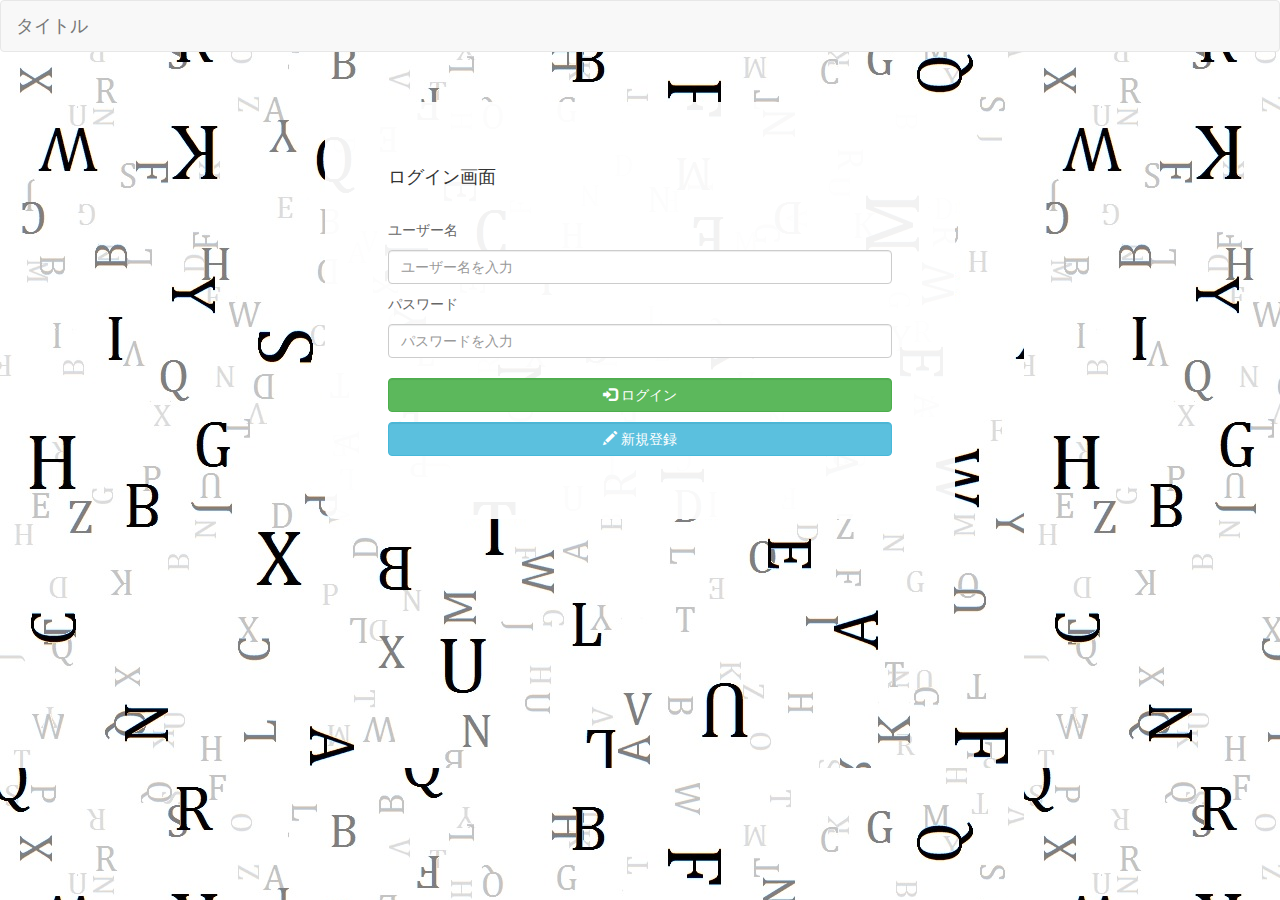
<file: quest.html>
<!DOCTYPE HTML PUBLIC "-//W3C//DTD HTML 4.01 Transitional//EN">
<html lang="ja">
<head>
<title>Python CGI</title>
<meta http-equiv="Content-Type" content="text/html; charset=UTF-8">
<meta name="viewport" content="width=device-width, initial-scale=1">
<script type="text/javascript" src="lib/jquery.min.js"></script>
<script type="text/javascript" src="lib/bootstrap.min.js"></script>
<script type="text/javascript" src="lib/jquery.min.js"></script>
<script type="text/javascript" src="js/cookie.js"></script>
<script type="text/javascript" src="js/auth.js"></script>
<link href="css/bootstrap.min.css" rel="stylesheet">
<link href="css/common.css" rel="stylesheet">
</head>
<body>
  <!-- HEADER -->
  <div id="header">
    <nav class="navbar navbar-default">
    	<div class="container-fluid">
    		<div class="navbar-header">
    			<button type="button" class="navbar-toggle collapsed" data-toggle="collapse" data-target="#navbarEexample1">
    				<span class="sr-only">Toggle navigation</span>
    				<span class="icon-bar"></span>
    				<span class="icon-bar"></span>
    				<span class="icon-bar"></span>
    			</button>
    			<a class="navbar-brand" href="#">タイトル</a>
    		</div>

    		<div class="collapse navbar-collapse" id="navbarEexample1">
    			<ul class="nav navbar-nav">

            <li><a href="index.html"><span class="glyphicon glyphicon-home" aria-hidden="true"></span> ホーム</a></li>
            <li><a href="textbook.html"><span class="glyphicon glyphicon-book" aria-hidden="true"></span> テキスト</a></li>
    				<li class="active"><a href=""><span class="glyphicon glyphicon-tags" aria-hidden="true"></span> ひたすら問題</a></li>
    				<li><a href="exam.html"><span class="glyphicon glyphicon-pencil" aria-hidden="true"></span> 試験</a></li>
    				<li><a href="update.html"><span class="glyphicon glyphicon-wrench" aria-hidden="true"></span> 登録データ編集</a></li>
    				<li><a href="roulette.html"><span class="glyphicon glyphicon-gift" aria-hidden="true"></span> 休憩</a></li>


    			</ul>

          <ul class="nav navbar-nav navbar-right">
            <li><a id="a-log-out" href=""><span class="glyphicon glyphicon-log-out" aria-hidden="true"></span> ログアウト</a></li>
          </ul>
    		</div>
    	</div>
    </nav>
  </div>

  <!-- CONTAINER -->
  <div id="container">
    <div id="div-exam-items" class="panel panel-default">
    	<div class="panel-heading">
        問題集リスト
    	</div>
        <div class="list-group">
      		<a class="list-group-item" exam-type="1">
      			<h4 class="list-group-item-heading">600点レベル Part.1</h4>
      			<p class="list-group-item-text">001〜100</p>
      		</a>
      		<a class="list-group-item" exam-type="2">
      			<h4 class="list-group-item-heading">600点レベル Part.2</h4>
      			<p class="list-group-item-text">101〜200</p>
      		</a>
      		<a class="list-group-item" exam-type="3">
      			<h4 class="list-group-item-heading">600点レベル Part.3</h4>
      			<p class="list-group-item-text">201〜300</p>
      		</a>
      		<a class="list-group-item" exam-type="4">
      			<h4 class="list-group-item-heading">600点レベル Part.4</h4>
      			<p class="list-group-item-text">301〜400</p>
      		</a>
      		<a class="list-group-item" exam-type="5">
      			<h4 class="list-group-item-heading">730点レベル Part.1</h4>
      			<p class="list-group-item-text">401〜500</p>
      		</a>
      		<a class="list-group-item" exam-type="6">
      			<h4 class="list-group-item-heading">730点レベル Part.2</h4>
      			<p class="list-group-item-text">501〜600</p>
      		</a>
      		<a class="list-group-item" exam-type="7">
      			<h4 class="list-group-item-heading">730点レベル Part.3</h4>
      			<p class="list-group-item-text">601〜700</p>
      		</a>
      		<a class="list-group-item" exam-type="8">
      			<h4 class="list-group-item-heading">860点レベル Part.1</h4>
      			<p class="list-group-item-text">701〜800</p>
      		</a>
      		<a class="list-group-item" exam-type="9">
      			<h4 class="list-group-item-heading">860点レベル Part.2</h4>
      			<p class="list-group-item-text">801〜900</p>
      		</a>
      		<a class="list-group-item" exam-type="10">
      			<h4 class="list-group-item-heading">990点レベル Part.1</h4>
      			<p class="list-group-item-text">901〜1000</p>
      		</a>
      		<a class="list-group-item" exam-type="11">
      			<h4 class="list-group-item-heading">その他 Part.1</h4>
      			<p class="list-group-item-text">1〜100</p>
      		</a>
          <a class="list-group-item" exam-type="12">
            <h4 class="list-group-item-heading">その他 Part.2</h4>
            <p class="list-group-item-text">101〜200</p>
          </a>
          <a class="list-group-item" exam-type="13">
      			<h4 class="list-group-item-heading">その他 Part.3</h4>
      			<p class="list-group-item-text">201〜319</p>
      		</a>

      	</div>
    	</table>
    </div>
    <div id="div-exam-input-forms">
      <div style="margin-top:10px;">
        <span id="questionNumber" class="q-caption">Q0</span>
      </div>
      <div id="question-area" style="margin-top:10px;">
        <span id="question-context"><span>
      </div>
      <div style="margin-top:20px;">
        <div style="color:#666;">Input Answer</div>
        <input id="inputAnswerValue" type="text" class="form-control" placeholder="Input Answer" value="">
      </div>
      <div style="margin-top:10px;">
        <button id="btn-answer" class="btn btn-primary"><span class="glyphicon glyphicon-ok" aria-hidden="true"></span> ANSWER</button>
        <button id="btn-next" class="btn btn-success"><span class="glyphicon glyphicon-circle-arrow-right" aria-hidden="true"></span> NEXT QUESTION</button>
        <button id="btn-give-up" class="btn btn-warning"><span class="glyphicon glyphicon-certificate" aria-hidden="true"></span> GIVE UP</button>
        <button id="btn-back-to-menu" class="btn btn-defualt"><span class="glyphicon glyphicon-repeat" aria-hidden="true"></span> BACK TO MENU</button>
      </div>
      <div id="answer-area" style="display:none">
        <div id="animation-area"></div>
        <div id="comment-area" style="padding: 5px;"></div>
        <div id="button-area" style="padding: 5px;">
      </div>
    </div>
  </div>

  <!-- FOOTER -->
  <div id="footer">
    <span id="copyright">Copyright © 2016 Awecen All Rights Reserved.</span>
  </div>

  <!-- LOAD SCRIPT -->
  <script type="text/javascript" src="js/quest.js"></script>
</body>
</html>
</file>
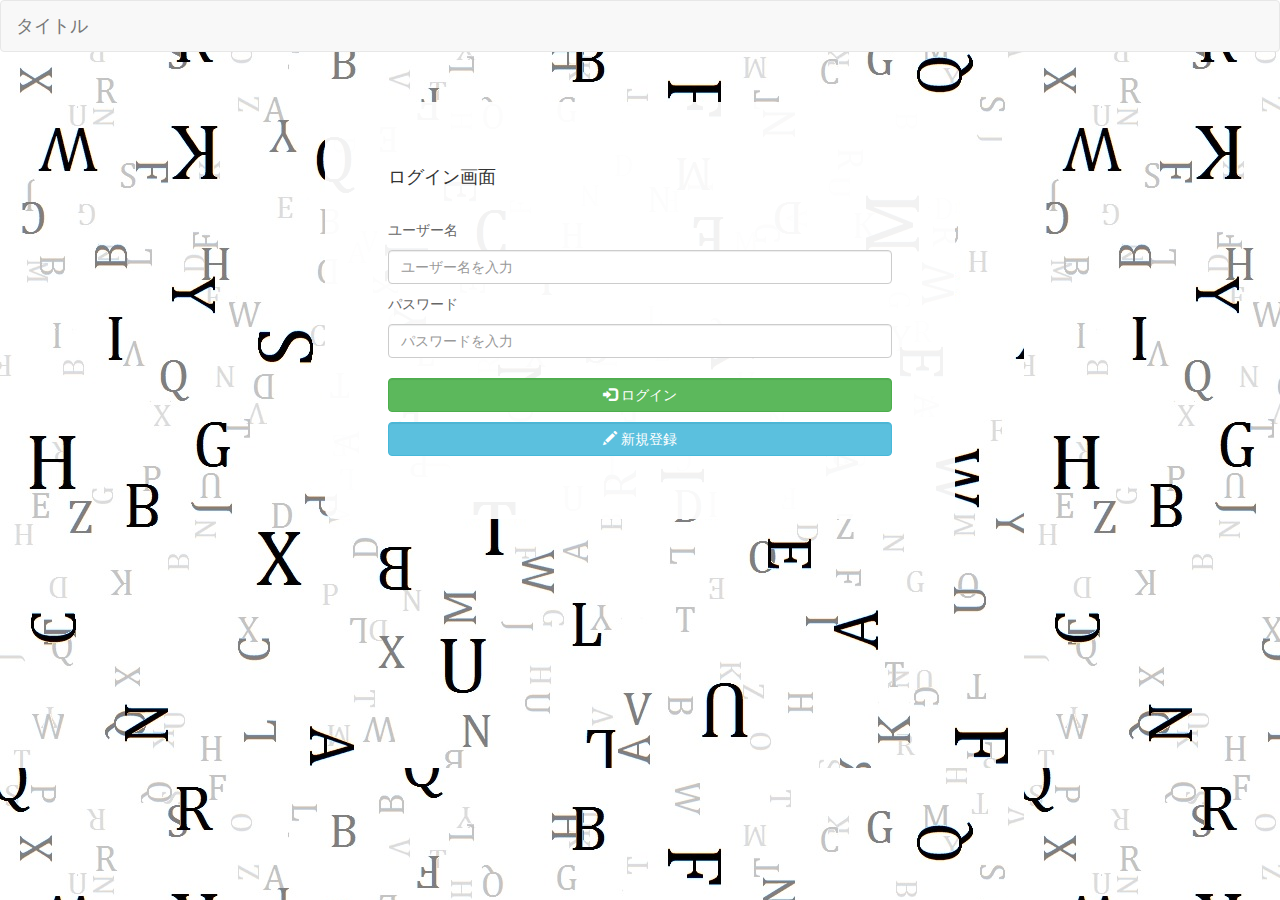
<file: roulette.html>
<!DOCTYPE html>
<html>
    <head>
        <script src="../lib/jquery.min.js"></script>
        <link href="../css/bootstrap.min.css" rel="stylesheet" />
        <script type="text/javascript" src="../lib/bootstrap.min.js"></script>
        <script type="text/javascript" src="../lib/alasql.min.js"></script>
        <script type="text/javascript" src="../lib/purl.js"></script>
        <script type="text/javascript" src="../js/common/utility.js"></script>
        <script type="text/javascript" src="js/auth.js"></script>
        <script type="text/javascript" src="js/cookie.js"></script>
        <link href="../css/add.css" rel="stylesheet" />
        <link href="../css/roulette.css" rel="stylesheet" />
        <meta charset="utf-8">
        <meta http-equiv="Pragma" content="no-cache">
        <meta http-equiv="Cache-Control" content="no-cache">
        <meta name="viewport" content="width=device-width">
        <title>Python CGI</title>
    </head>
	<body>
    <div id="header">
      <nav class="navbar navbar-default">
      	<div class="container-fluid">
      		<div class="navbar-header">
      			<button type="button" class="navbar-toggle collapsed" data-toggle="collapse" data-target="#navbarEexample1">
      				<span class="sr-only">Toggle navigation</span>
      				<span class="icon-bar"></span>
      				<span class="icon-bar"></span>
      				<span class="icon-bar"></span>
      			</button>
      			<a class="navbar-brand" href="#">タイトル</a>
      		</div>

      		<div class="collapse navbar-collapse" id="navbarEexample1">
            <ul class="nav navbar-nav">
              <li><a href="index.html"><span class="glyphicon glyphicon-home" aria-hidden="true"></span> ホーム</a></li>
              <li><a href="textbook.html"><span class="glyphicon glyphicon-book" aria-hidden="true"></span> テキスト</a></li>
      				<li><a href="quest.html"><span class="glyphicon glyphicon-tags" aria-hidden="true"></span> ひたすら問題</a></li>
      				<li><a href="exam.html"><span class="glyphicon glyphicon-pencil" aria-hidden="true"></span> 試験</a></li>
      				<li><a href="update.html"><span class="glyphicon glyphicon-wrench" aria-hidden="true"></span> 登録データ編集</a></li>
      				<li class="active"><a href=""><span class="glyphicon glyphicon-gift" aria-hidden="true"></span> 休憩</a></li>
      			</ul>

            <ul class="nav navbar-nav navbar-right">
              <li><a id="a-log-out" href=""><span class="glyphicon glyphicon-log-out" aria-hidden="true"></span> ログアウト</a></li>
            </ul>

      		</div>
      	</div>
      </nav>
    </div>

    <div="container">
      <div id="body" style="overflow:hidden;margin:0px 30px;">
  			<!-- タブ・メニュー -->
  			<ul class="nav nav-tabs">
  			    <li class="active"><a href="#tab-main" data-toggle="tab">めいん</a></li>
  			    <li><a id="tab-menu-bio" href="#tab-bio" data-toggle="tab">ずかん</a></li>
  			    <li><a href="#tab-data" data-toggle="tab">でーた</a></li>
  			</ul>
  			<div class="tab-content">
  				<!-- タブ：めいん -->
  				<div class="tab-pane active" id="tab-main">
  				    <!-- 上部 -->
  				    <div style="margin-top:10px;overflow:hidden;">
  			            <div id="div-roulette-area" style="font-size:large;float:left;width:48%;overflow:hidden;">
  			            	<div style="text-align:center">
  				            	<div style="margin-bottom: 5px;text-align:center;">
  					            	<span id="span-difficulty-label" class="label label-info">なんいど</span>
  					            </div>
  					            <div id="difficulty-list" class="btn-group" data-toggle="buttons" style="margin-bottom:10px;overflow:hidden;">
  								    <label id="label-dif-easy" class="btn btn-default btn-dif">
  								        <input id="btn-dif-easy" type="radio" autocomplete="off" checked> よわい(<span id="span-disp-exp-easy">1</span>)
  								    </label>
  								    <label id="label-dif-normal" class="btn btn-default btn-dif active">
  								        <input id="btn-dif-normal" type="radio" autocomplete="off"> ふつう(<span id="span-disp-exp-normal">5</span>)
  								    </label>
  								    <label id="label-dif-hard" class="btn btn-default btn-dif">
  								        <input id="btn-dif-hard" type="radio" autocomplete="off"> つよい(<span id="span-disp-exp-hard">15</span>)
  								    </label>
  					                <label id="label-dif-mad" class="btn btn-default btn-dif">
  					                    <input id="btn-dif-mad" type="radio" autocomplete="off"> やばい(<span id="span-disp-exp-mad">50</span>)
  					                </label>
  			                        <label id="label-dif-hell" class="btn btn-default btn-dif">
  			                            <input id="btn-dif-hell" type="radio" autocomplete="off"> じごく(<span id="span-disp-exp-hell">100</span>)
  			                        </label>
  								</div>
  							</div>
  				           <!-- <p style="margin:30px 30px 0px 30px;font-size:large;text-align:center;"><img id="roulette" height=200 class="img-circle" style="transform: rotate(0deg);" src="../img/roulette/color-normal.png"></p> -->
  				           <canvas id="canvas-roulette"></canvas>
  				           <p style="margin:0px 30px 10px 30px;font-size:large;text-align:center;"><span class="glyphicon glyphicon-arrow-up" aria-hidden="true"></span></p>
  				           <!-- <p style="margin:30px;font-size:large;text-align:center;">Press Space Key</p> -->
  				           <p style="margin:5px 30px 30px 30px;font-size:large;text-align:center;"><button id="btn-roulette" class="btn btn-primary btn-lg">すたーと</button></p>
  				        </div>
  			            <div style="float:right;width:48%;overflow:hidden;">
  		           		<div class="panel panel-info">
  						    <div id="panel-head-info" class="panel-heading">
  			                    <span class="glyphicon glyphicon-info-sign" aria-hidden="true"></span> いんふぉ
  						    </div>
  						    <!-- <div id="panel-body-info" class="panel-body">
  						    </div> -->
  						    <table class="table">
                                  <!-- <thead>
  						            <tr>
  						                <th>じかん</th>
  						                <th>ないよう</th>
  						            </tr>
  						        </thead> -->
  						        <tbody id="tbody-info">
  						        </tbody>
  						    </table>
  						</div>
  			            <div class="panel panel-warning">
  						    <div id="panel-head-statistic" class="panel-heading">
  			                    <span class="glyphicon glyphicon-tasks" aria-hidden="true"></span> すてーたす
  						    </div>
  						    <ul class="list-group">
  						        <li class="list-group-item list-basic"><span class="glyphicon glyphicon-repeat" aria-hidden="true"></span> まわしたかいすう : <span style="font-size:large;color:#333;" class="span-play-count">0</span> かい</li>
  			                    <li class="list-group-item list-basic"><span class="glyphicon glyphicon-cutlery" aria-hidden="true"></span> けいけんち : <span style="font-size:large;color:#333;" class="span-exp-count">0</span> </li>
  			                    <li class="list-group-item list-basic"><span class="glyphicon glyphicon-flag" aria-hidden="true"></span> れべる : <span style="font-size:large;color:#333;" class="span-level-count">1</span> </li>
                                  <li class="list-group-item list-basic"><span class="glyphicon glyphicon-heart" aria-hidden="true"></span> たいぷ : <span style="font-size:large;color:#333;" class="span-level-type">たまご</span> </li>
  						        <!-- <li class="list-group-item list-basic"><span class="glyphicon glyphicon-thumbs-up" aria-hidden="true"></span> あたり : <span style="font-size:large;color:#333;"id="span-true-count">0</span> 回</li>
  						        <li class="list-group-item list-basic"><span class="glyphicon glyphicon-thumbs-down" aria-hidden="true"></span> はずれ : <span style="font-size:large;color:#333;"id="span-false-count">0</span> 回</li>
  						        <li class="list-group-item list-basic"><span class="glyphicon glyphicon-signal" aria-hidden="true"></span> あたったかくりつ: <span style="font-size:large;color:#333;"id="span-true-rate">0</span> %</li> -->
  						      <li class="list-group-item list-basic" style="background-color:#EEF;">
  						        <div style="overflow: hidden;">
  								    <button id="btn-monster-data-save" class="btn btn-success" style="float: left;margin-right:1%;width:32%;"><span class="glyphicon glyphicon-pencil" aria-hidden="true"></span> せーぶ</button>
  								    <button id="btn-monster-data-load" class="btn btn-warning" style="float: left;margin-right:1%;width:32%;"><span class="glyphicon glyphicon-repeat" aria-hidden="true"></span> ろーど</button>
  								    <button id="btn-monster-data-reset" class="btn btn-danger" style="float: left;margin-right:1%;width:32%;"><span class="glyphicon glyphicon-remove-sign" aria-hidden="true"></span> じさつ</button>
  								</div>
  						      </li>
  						    </ul>
  						</div>
  						<!-- <div style="overflow: hidden;">
  			                <button id="btn-monster-data-save" class="btn btn-success" style="float: left;margin-bottom: 10px;margin-right:1%;width:32%;"><span class="glyphicon glyphicon-pencil" aria-hidden="true"></span> せーぶ</button>
  			                <button id="btn-monster-data-load" class="btn btn-warning" style="float: left;margin-bottom: 10px;margin-right:1%;width:32%;"><span class="glyphicon glyphicon-repeat" aria-hidden="true"></span> ろーど</button>
                              <button id="btn-monster-data-reset" class="btn btn-danger" style="float: left;margin-bottom: 10px;margin-right:1%;width:32%;"><span class="glyphicon glyphicon-remove-sign" aria-hidden="true"></span> じさつ</button>
  			            </div>  -->
  		          	</div>
  			        </div>
  			        <!-- 下部 -->
  			        <div id="monster-display" style="margin:0px;overflow:hidden;">
                          <div class="panel panel-success">
                                <div class="panel-heading">
                                    <span class="glyphicon glyphicon-leaf" aria-hidden="true"></span> ようす
                                </div>
                                <div class="panel-body monster-field">
                                    <img id="monster" src="../img/monster/02_puppy.png" >
                                </div>
                           </div>
                      </div>
  		        </div>
  		        <!-- タブ：ずかん -->
  			    <div class="tab-pane" id="tab-bio">
  			        <div style="margin:10px">
  			            <div>
      			            <span class="glyphicon glyphicon-stats" aria-hidden="true"></span>&nbsp;ずかん &nbsp;こんぷりつ
  			            </div>
  				        <div id="div-bio-comp-rate" class="progress">
  						    <div id="div-prog-bio-comp-bar" class="progress-bar progress-bar-success" role="progressbar" style="width: 0%;">
  						        <span id="span-bio-comp-now-rate">0</span>%
  						    </div>
  						</div>
  					</div>
                      <div id="div-bio-level-1" class="div-bio-level">
                          <h4><span class="label label-default">れべる１</span></h4>
                      </div>
                      <div id="div-bio-level-2" class="div-bio-level">
                          <h4><span class="label label-default">れべる２</span></h4>
                      </div>
                      <div id="div-bio-level-3" class="div-bio-level">
                          <h4><span class="label label-default">れべる３</span></h4>
                      </div>
                      <div id="div-bio-level-4" class="div-bio-level">
                          <h4><span class="label label-default">れべる４</span></h4>
                      </div>
                      <div id="div-bio-level-5" class="div-bio-level">
                          <h4><span class="label label-default">れべる５</span></h4>
                      </div>
                      <div id="div-bio-level-6" class="div-bio-level">
                          <h4><span class="label label-default">れべる６</span></h4>
                      </div>
                      <!-- 詳細 もーだる-->
                      <div class="modal fade" id="modal-monster-info" tabindex="-1">
  	                    <div class="modal-dialog modal-lg">
  					        <div class="modal-content">
  					            <div class="modal-header">
  					                <button type="button" class="close" data-dismiss="modal"><span>×</span></button>
  					                <h4 id="modal-monster-title">タイトル</h4>
  					            </div>
  					            <div class="modal-body modal-monster-body">
  					               <div id="modal-monster-body-image"></div>
  					               <div id="modal-monster-body-detail"></div>
  					            </div>
  					            <div class="modal-footer">
                         <div style="margin-left:2%;float:left;width:70%;text-align:left;"id="modal-monster-body-condition"></div>
                         <button type="button" class="btn btn-primary" data-dismiss="modal">閉じる</button>
                        </div>
  					        </div>
  					    </div>
  					</div>
  			    </div>
  				<!-- タブ：でーた -->
  				<div class="tab-pane" id="tab-data">
  		            <div style="margin-top:10px;float:left;width:60%;" class="panel panel-primary">
                          <div id="panel-head-statistic" class="panel-heading">
                              <span class="glyphicon glyphicon-info-sign" aria-hidden="true"></span> でーた
                          </div>
                          <ul class="list-group">
                              <li class="list-group-item"><span class="glyphicon glyphicon-repeat" aria-hidden="true"></span> まわしたかいすう : <span style="font-size:large;color:#333;" class="span-play-count">0</span> かい</li>
                              <li class="list-group-item"><span class="glyphicon glyphicon-off" aria-hidden="true"></span> りせっとかいすう : <span style="font-size:large;color:#333;" class="span-reset-count">0</span> かい</li>
                              <li class="list-group-item"><span class="glyphicon glyphicon-cutlery" aria-hidden="true"></span> けいけんち : <span style="font-size:large;color:#333;" class="span-exp-count">0</span> </li>
                              <li class="list-group-item"><span class="glyphicon glyphicon-tree-deciduous" aria-hidden="true"></span> けいけんち（ぜんぶ） : <span style="font-size:large;color:#333;" class="span-exp-all-count">0</span> </li>
                              <li class="list-group-item"><span class="glyphicon glyphicon-star-empty" aria-hidden="true"></span> けいけんちばいりつ : <span style="font-size:large;color:#333;" class="span-exp-rate">1</span> ばい</li>
                              <li class="list-group-item"><span class="glyphicon glyphicon-flag" aria-hidden="true"></span> れべる : <span style="font-size:large;color:#333;" class="span-level-count">0</span> </li>
                              <li class="list-group-item"><span class="glyphicon glyphicon-heart" aria-hidden="true"></span> たいぷ : <span style="font-size:large;color:#333;" class="span-level-type">たまご</span> </li>
                              <li class="list-group-item"><span class="glyphicon glyphicon-thumbs-up" aria-hidden="true"></span> あたり(よわい) : <span style="font-size:large;color:#333;" class="span-true-easy-count">0</span> かい</li>
                              <li class="list-group-item"><span class="glyphicon glyphicon-thumbs-up" aria-hidden="true"></span> あたり(ふつう) : <span style="font-size:large;color:#333;" class="span-true-normal-count">0</span> かい</li>
                              <li class="list-group-item"><span class="glyphicon glyphicon-thumbs-up" aria-hidden="true"></span> あたり (つよい): <span style="font-size:large;color:#333;" class="span-true-hard-count">0</span> かい</li>
                              <li class="list-group-item"><span class="glyphicon glyphicon-thumbs-up" aria-hidden="true"></span> あたり (やばい): <span style="font-size:large;color:#333;" class="span-true-mad-count">0</span> かい</li>
                              <li class="list-group-item"><span class="glyphicon glyphicon-thumbs-up" aria-hidden="true"></span> あたり (じごく): <span style="font-size:large;color:#333;" class="span-true-hell-count">0</span> かい</li>
                              <li class="list-group-item"><span class="glyphicon glyphicon-thumbs-down" aria-hidden="true"></span> はずれ : <span style="font-size:large;color:#333;" class="span-false-count">0</span> かい</li>
                              <li class="list-group-item"><span class="glyphicon glyphicon-signal" aria-hidden="true"></span> あたったかくりつ: <span style="font-size:large;color:#333;" class="span-true-rate">0</span> ％</li>
                          </ul>
                      </div>
  		        </div>
  	        </div>
  	   </div>
    </div>

    <!-- FOOTER -->
    <div id="footer">
      <span id="copyright">Copyright © 2016 Awecen All Rights Reserved.</span>
    </div>
		<!-- 読み込みスクリプト -->
	    <script src="../js/addition/roulette.js"></script>
    </body>
</html>
</file>
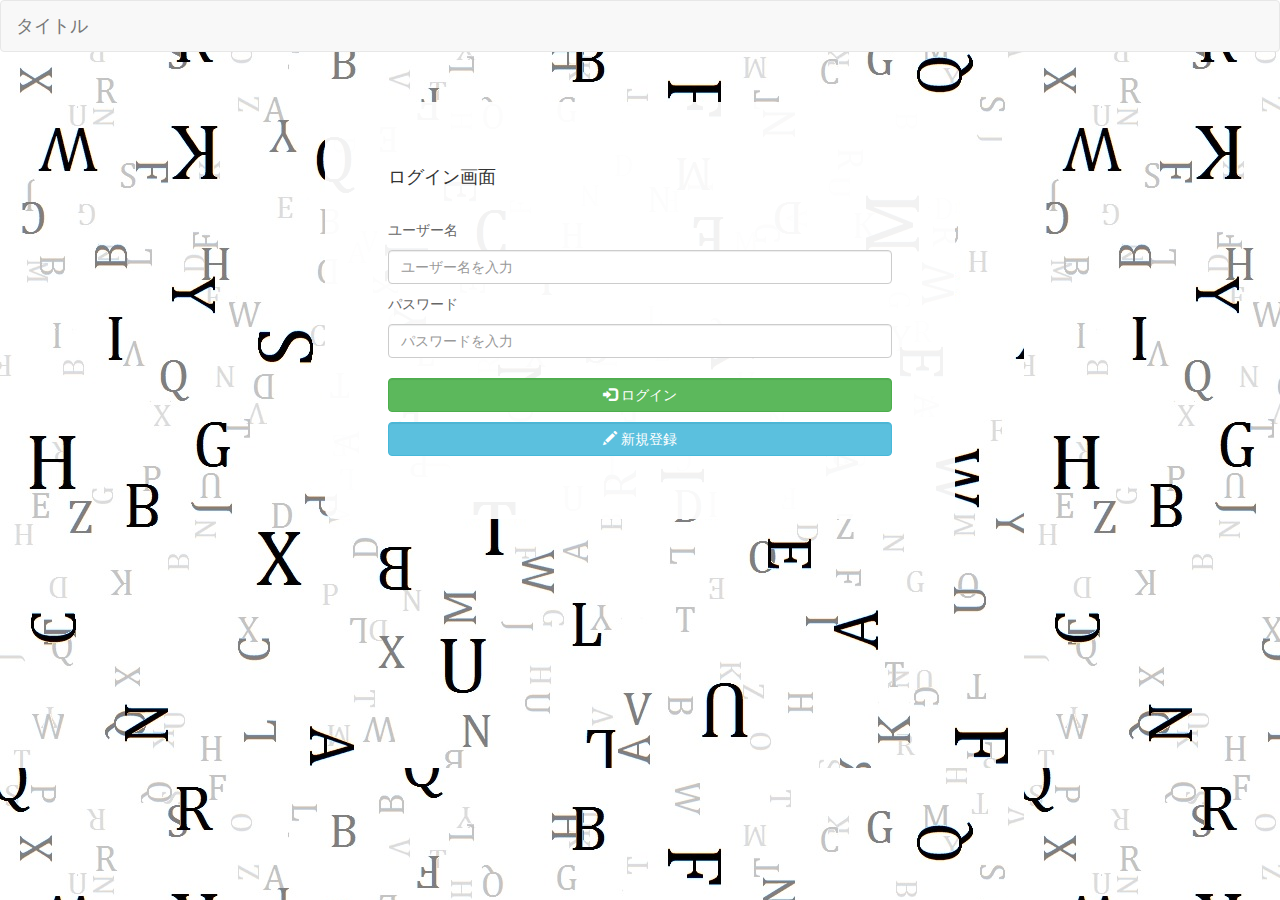
<file: textbook.html>
<!DOCTYPE HTML PUBLIC "-//W3C//DTD HTML 4.01 Transitional//EN">
<html lang="ja">
<head>
<title>Python CGI</title>
<meta http-equiv="Content-Type" content="text/html; charset=UTF-8">
<meta name="viewport" content="width=device-width, initial-scale=1">
<script type="text/javascript" src="lib/jquery.min.js"></script>
<script type="text/javascript" src="lib/bootstrap.min.js"></script>
<script type="text/javascript" src="lib/jquery.min.js"></script>
<script type="text/javascript" src="js/cookie.js"></script>
<script type="text/javascript" src="js/auth.js"></script>
<link href="css/bootstrap.min.css" rel="stylesheet">
<link href="css/common.css" rel="stylesheet">
<link href="css/textbook.css" rel="stylesheet">

</head>
<body>
  <!-- HEADER -->
  <div id="header">
    <nav class="navbar navbar-default">
    	<div class="container-fluid">
    		<div class="navbar-header">
    			<button type="button" class="navbar-toggle collapsed" data-toggle="collapse" data-target="#navbarEexample1">
    				<span class="sr-only">Toggle navigation</span>
    				<span class="icon-bar"></span>
    				<span class="icon-bar"></span>
    				<span class="icon-bar"></span>
    			</button>
    			<a class="navbar-brand" href="#">タイトル</a>
    		</div>

    		<div class="collapse navbar-collapse" id="navbarEexample1">
    			<ul class="nav navbar-nav">
            <li><a href="index.html"><span class="glyphicon glyphicon-home" aria-hidden="true"></span> ホーム</a></li>
            <li class="active"><a href=""><span class="glyphicon glyphicon-book" aria-hidden="true"></span> テキスト</a></li>
    				<li><a href="quest.html"><span class="glyphicon glyphicon-tags" aria-hidden="true"></span> ひたすら問題</a></li>
    				<li><a href="exam.html"><span class="glyphicon glyphicon-pencil" aria-hidden="true"></span> 試験</a></li>
    				<li><a href="update.html"><span class="glyphicon glyphicon-wrench" aria-hidden="true"></span> 登録データ編集</a></li>
    				<li><a href="roulette.html"><span class="glyphicon glyphicon-gift" aria-hidden="true"></span> 休憩</a></li>
    			</ul>

          <ul class="nav navbar-nav navbar-right">
            <li><a id="a-log-out" href=""><span class="glyphicon glyphicon-log-out" aria-hidden="true"></span> ログアウト</a></li>
          </ul>
    		</div>
    	</div>
    </nav>
  </div>

  <!-- CONTAINER -->
  <div id="container">
    <ul class="nav nav-tabs">
    	<li class="nav-tab-left active"><a href="#l1" data-toggle="tab">600点レベル</a></li>
      <li><a href="#l2" data-toggle="tab">730点レベル</a></li>
      <li><a href="#l3" data-toggle="tab">860点レベル</a></li>
      <li><a href="#l4" data-toggle="tab">990点レベル</a></li>
      <li><a href="#l5" data-toggle="tab">その他</a></li>
    </ul>
    <div class="tab-content">
      <!-- 600 -->
      <div class="tab-pane active tab-lev" id="l1">
        <div id="div-tab-lev1" class="div-tab-page">
          <div id="page-prev-lev1" class="page-prev"><p>＜</p></div>
          <div id="page-next-lev1" class="page-next"><p>＞</p></div>
          <div style="overflow:hidden;width:92%;margin-left:2%;margin-top:3%;">
            <div style="float:left;margin:10px;width:13%;">
              <input class="form-control" type="number" id="page-num-lev1" value="1">
            </div>
            <div style="float:left;margin:2% 1% 1% 1%;width:82%">
              <input id="page-slider-lev1" type="range" min="1" max="400" step="1" value="1" />
            </div>
          </div>
          <div class="tab-contents div-textbook-main">
            <div class="panel panel-default">
              <div class="panel-heading">
                No.<span id="qnum-lev1">1</span>
              </div>
              <table class="table">
            		<tbody id="tbody-lev1">
            		</tbody>
            	</table>
            </div>
          </div>
        </div>
      </div>
      <!-- 730 -->
      <div class="tab-pane tab-lev" id="l2">
        <div id="div-tab-lev2" class="div-tab-page">
          <div id="page-prev-lev2" class="page-prev"><p>＜</p></div>
          <div id="page-next-lev2" class="page-next"><p>＞</p></div>
          <div style="overflow:hidden;width:92%;margin-left:2%;margin-top:3%;">
            <div style="float:left;margin:10px;width:13%;">
              <input class="form-control" type="number" id="page-num-lev2" value="1">
            </div>
            <div style="float:left;margin:2% 1% 1% 1%;width:82%">
              <input id="page-slider-lev2" type="range" min="1" max="300" step="1" value="1" />
            </div>
          </div>
          <div class="tab-contents div-textbook-main">
            <div class="panel panel-default">
              <div class="panel-heading">
                No.<span id="qnum-lev2">1</span>
              </div>
              <table class="table">
            		<tbody id="tbody-lev2">
            		</tbody>
            	</table>
            </div>
          </div>
        </div>
      </div>
      <!-- 860 -->
      <div class="tab-pane tab-lev" id="l3">
        <div id="div-tab-lev3" class="div-tab-page">
          <div id="page-prev-lev3" class="page-prev"><p>＜</p></div>
          <div id="page-next-lev3" class="page-next"><p>＞</p></div>
          <div style="overflow:hidden;width:92%;margin-left:2%;margin-top:3%;">
            <div style="float:left;margin:10px;width:13%;">
              <input class="form-control" type="number" id="page-num-lev3" value="1">
            </div>
            <div style="float:left;margin:2% 1% 1% 1%;width:82%">
              <input id="page-slider-lev3" type="range" min="1" max="200" step="1" value="1" />
            </div>
          </div>
          <div class="tab-contents div-textbook-main">
            <div class="panel panel-default">
              <div class="panel-heading">
                No.<span id="qnum-lev3">1</span>
              </div>
              <table class="table">
            		<tbody id="tbody-lev3">
            		</tbody>
            	</table>
            </div>
          </div>
        </div>
      </div>
      <!-- 990 -->
      <div class="tab-pane tab-lev" id="l4">
        <div id="div-tab-lev4" class="div-tab-page">
          <div id="page-prev-lev4" class="page-prev"><p>＜</p></div>
          <div id="page-next-lev4" class="page-next"><p>＞</p></div>
          <div style="overflow:hidden;width:92%;margin-left:2%;margin-top:3%;">
            <div style="float:left;margin:10px;width:13%;">
              <input class="form-control" type="number" id="page-num-lev4" value="1">
            </div>
            <div style="float:left;margin:2% 1% 1% 1%;width:82%">
              <input id="page-slider-lev4" type="range" min="1" max="100" step="1" value="1" />
            </div>
          </div>
          <div class="tab-contents div-textbook-main">
            <div class="panel panel-default">
              <div class="panel-heading">
                No.<span id="qnum-lev4">1</span>
              </div>
              <table class="table">
            		<tbody id="tbody-lev4">
            		</tbody>
            	</table>
            </div>
          </div>
        </div>
      </div>
      <!-- ETC -->
      <div class="tab-pane tab-lev" id="l5">
        <div id="div-tab-lev5" class="div-tab-page">
          <div id="page-prev-lev5" class="page-prev"><p>＜</p></div>
          <div id="page-next-lev5" class="page-next"><p>＞</p></div>
          <div style="overflow:hidden;width:92%;margin-left:2%;margin-top:3%;">
            <div style="float:left;margin:10px;width:13%;">
              <input class="form-control" type="number" id="page-num-lev5" value="1">
            </div>
            <div style="float:left;margin:2% 1% 1% 1%;width:82%">
              <input id="page-slider-lev5" type="range" min="1" max="319" step="1" value="1" />
            </div>
          </div>
          <div class="tab-contents div-textbook-main">
            <div class="panel panel-default">
              <div class="panel-heading">
                No.<span id="qnum-lev5">1</span>
              </div>
              <table class="table">
            		<tbody id="tbody-lev5">
            		</tbody>
            	</table>
            </div>
          </div>
        </div>
      </div>
    </div>

  </div>

  <!-- FOOTER -->
  <div id="footer">
    <span id="copyright">Copyright © 2016 Awecen All Rights Reserved.</span>
  </div>

  <!-- LOAD SCRIPT -->
  <script type="text/javascript" src="js/textbook.js"></script>
</body>
</html>
</file>
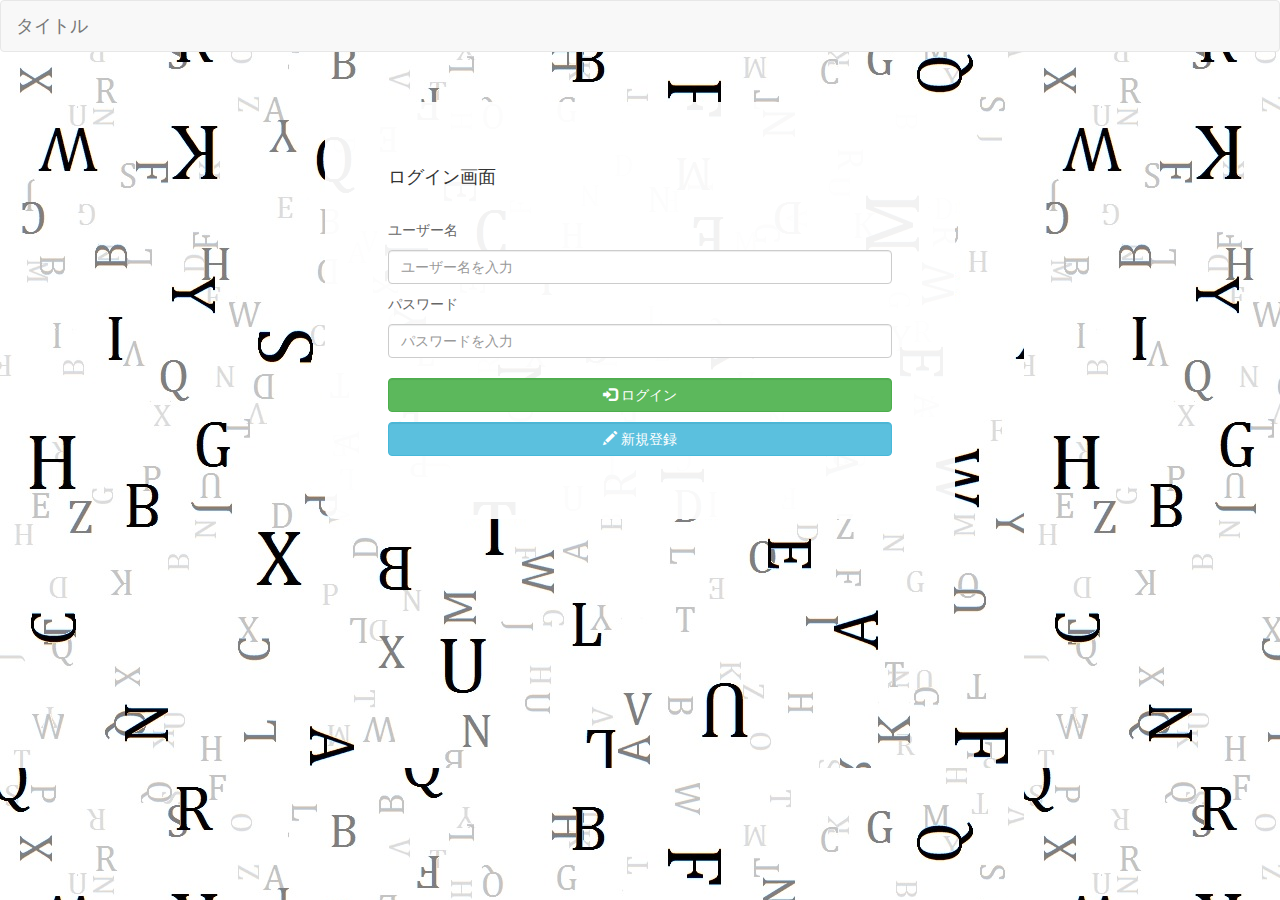
<file: update.html>
<!DOCTYPE HTML PUBLIC "-//W3C//DTD HTML 4.01 Transitional//EN">
<html lang="ja">
<head>
<title>Python CGI</title>
<meta http-equiv="Content-Type" content="text/html; charset=UTF-8">
<meta name="viewport" content="width=device-width, initial-scale=1">
<script type="text/javascript" src="lib/jquery.min.js"></script>
<script type="text/javascript" src="lib/bootstrap.min.js"></script>
<script type="text/javascript" src="lib/jquery.min.js"></script>
<script type="text/javascript" src="js/cookie.js"></script>
<script type="text/javascript" src="js/auth.js"></script>
<link href="css/bootstrap.min.css" rel="stylesheet">
<link href="css/common.css" rel="stylesheet">
</head>
<body>
  <!-- HEADER -->
  <div id="header">
    <nav class="navbar navbar-default">
    	<div class="container-fluid">
    		<div class="navbar-header">
    			<button type="button" class="navbar-toggle collapsed" data-toggle="collapse" data-target="#navbarEexample1">
    				<span class="sr-only">Toggle navigation</span>
    				<span class="icon-bar"></span>
    				<span class="icon-bar"></span>
    				<span class="icon-bar"></span>
    			</button>
    			<a class="navbar-brand" href="#">タイトル</a>
    		</div>

    		<div class="collapse navbar-collapse" id="navbarEexample1">
          <ul class="nav navbar-nav">
            <li><a href="index.html"><span class="glyphicon glyphicon-home" aria-hidden="true"></span> ホーム</a></li>
            <li><a href="textbook.html"><span class="glyphicon glyphicon-book" aria-hidden="true"></span> テキスト</a></li>
    				<li><a href="quest.html"><span class="glyphicon glyphicon-tags" aria-hidden="true"></span> ひたすら問題</a></li>
    				<li><a href="exam.html"><span class="glyphicon glyphicon-pencil" aria-hidden="true"></span> 試験</a></li>
    				<li class="active"><a href=""><span class="glyphicon glyphicon-wrench" aria-hidden="true"></span> 登録データ編集</a></li>
    				<li><a href="roulette.html"><span class="glyphicon glyphicon-gift" aria-hidden="true"></span> 休憩</a></li>
    			</ul>

          <ul class="nav navbar-nav navbar-right">
            <li><a id="a-log-out" href=""><span class="glyphicon glyphicon-log-out" aria-hidden="true"></span> ログアウト</a></li>
          </ul>
    		</div>
    	</div>
    </nav>
  </div>

  <!-- CONTAINER -->
  <div id="container">
    <ul class="nav nav-tabs">
    	<li class="nav-tab-left active"><a href="#l1" data-toggle="tab">600点レベル</a></li>
      <li><a href="#l2" data-toggle="tab">730点レベル</a></li>
      <li><a href="#l3" data-toggle="tab">860点レベル</a></li>
      <li><a href="#l4" data-toggle="tab">990点レベル</a></li>
      <li><a href="#l5" data-toggle="tab">その他</a></li>
    </ul>

    <div>
      <button id="btnUpdate" class="btn btn-success" style="margin:10px; width:100%;">こうしん</button>
    </div>

    <div class="tab-content">
      <div class="tab-pane active" id="l1">
        <div class="tab-contents">
          <table class="table">
            <thead>
              <tr>
                <th>No.</th>
                <th>和文</th>
                <th>問題分</th>
                <th>回答</th>
                <th>解説</th>
              </tr>
            </thead>
            <tbody id="datalist-detail-body-l1">
            </tbody>
          </table>
        </div>
      </div>
      <div class="tab-pane" id="l2">
        <div class="tab-contents">
          <table class="table">
            <thead>
              <tr>
                <th>No.</th>
                <th>和文</th>
                <th>問題分</th>
                <th>回答</th>
                <th>解説</th>
              </tr>
            </thead>
            <tbody id="datalist-detail-body-l2">
            </tbody>
          </table>
        </div>
      </div>
      <div class="tab-pane" id="l3">
        <div class="tab-contents">
          <table class="table">
            <thead>
              <tr>
                <th>No.</th>
                <th>和文</th>
                <th>問題分</th>
                <th>回答</th>
                <th>解説</th>
              </tr>
            </thead>
            <tbody id="datalist-detail-body-l3">
            </tbody>
          </table>
        </div>
      </div>
      <div class="tab-pane" id="l4">
        <div class="tab-contents">
          <table class="table">
            <thead>
              <tr>
                <th>No.</th>
                <th>和文</th>
                <th>問題分</th>
                <th>回答</th>
                <th>解説</th>
              </tr>
            </thead>
            <tbody id="datalist-detail-body-l4">
            </tbody>
          </table>
        </div>
      </div>
      <div class="tab-pane" id="l5">
        <div class="tab-contents">
          <table class="table">
            <thead>
              <tr>
                <th>No.</th>
                <th>和文</th>
                <th>問題分</th>
                <th>回答</th>
                <th>解説</th>
              </tr>
            </thead>
            <tbody id="datalist-detail-body-l5">
            </tbody>
          </table>
        </div>
      </div>

    </div>
  </div>

  <!-- FOOTER -->
  <div id="footer">
    <span id="copyright">Copyright © 2016 Awecen All Rights Reserved.</span>
  </div>

  <!-- LOAD SCRIPT -->
  <script type="text/javascript" src="js/update.js"></script>
</body>
</html>
</file>
<file: css/common.css>
/*- -*/
#header{

}
#container{
  margin: 10px 10px;
  /*border: 0.5px solid #DDD*/
}

.nav-tab-left{
  margin-left: 30px;
}

.tab-contents{
  margin:30px;

}

.textarea-python-request{
  /*margin: 10px 0px;*/
}

.textarea-python-response{
  margin: 10px 0px;
}

#questionNumber{
  font-style: italic;
  font-size: large;
}

#question-area{
  color: #666;
  padding: 10px;
  border-radius: 10px;
  border: 0.5px solid #CCC;

}

#answer-area{
  padding: 10px;
  border-radius: 10px;
  border: 0.5px solid #CCC;
  overflow: hidden;
  margin-top:10px;
}

/*登録データ*/
#div-datalist{
  overflow: hidden;
}
#div-datalist-list{
  float: left;
  width: 15%;
  overflow: hidden;
}
.a-datalist-item{
  cursor: pointer;

}
/*#div-datalist-nar{
  float: left;
  width: 9%;
  margin-left:1%;
  overflow: hidden;
  margin-bottom: 10px;
}
.a-datalist-item-nar{
  cursor: pointer;
}*/

#div-datalist-detail{
  float: right;
  width: 84%;
  overflow: hidden;
}
.datalist-detail-header{
  font-size: small;
  color:#999;
  margin-right: 10px;
}


#footer{
  margin: 10px 0px;
  width:100%;
  text-align: center;
  background-color: #DDDDDD;
  overflow: hidden;
}
/* copyright(span) */
#copyright{
  font-size:small;
  color: #999999;
}
</file>
<file: css/add.css>
/****** �i�r�Q�[�V�����o�[ ******/
/* �I�����j���[ */
.nav-check-selected{
  background-color: #E7E7E7;
}
.nav-menu{
  background-color: #FFFEFF;
  padding: 5px;
  border: 0.5px solid #EEEEEE;
  border-radius: 10px;
}

/* �������� */
.nav>li>a {
  /*padding: 15px 10px;*/
}

.page-navigation-ul-mobile{
    float: right;
    margin: 0px;
}

.page-navigation-ul-mobile>li{
    cursor: pointer;
}

.tab-menu-a{
  color: #777;
}

.tab-menu-a:hover{
background-color:#FBFBFB;
}
.tab-menu-whin{
  background-color: #FFFAFA;
  border: 1px solid #DADFDA;    
}
.tab-menu-check{
  background-color: #FFFFDF;
  border: 1px solid #DADFDA;    
}
.tab-menu-whout{
  background-color: #F0FFF0;
  border: 1px solid #DADFDA;	
}



/***** �S��ʋ��� *****/
/*�e�y�[�W�^�C�g���p*/
.page-title{
  float:left;
  font-size:16px;
  color: #666;
  padding: 10px;
  background-color: #ffbd9d;
  border: 0.5px solid #DDD;
  border-radius: 10px;
  overflow: hidden;
}

small{
  font-weight: normal;
  color: #888;	
}

#overlay{
  background-color: gray;
  opacity: 0.0;
  position: absolute;
  top: 0;
  left: 0;
  display: none;
}

#div-bottom-area{
  padding: 10px;
  margin: 10px 0px;
  background-color: #F0F0C6;
  border-radius: 10px;
  border: 1px solid #EFEFC0;
}

/* ��ԃ��x�� */
.label-status{
  padding: 5px 10px;
  float: left;
}

/* ���슮���Ó]�s */
.confirmed-row{
  background-color: #EFEFEF;
}
.table-hover>tbody>.confirmed-row:hover{
  background-color: #DFDFDF;
}

/* �V�K�쐬�����s(�ʏ�) */
.new-add-row{
  animation-duration: 0.5s;
  animation-iteration-count: infinite;
  animation-direction: alternate;
  animation-name: blank-normal;	
}

@keyframes blank-normal {
  from {
    background-color: #FFFFFF;
  }

  to {
    background-color: #F9E9E9;
	
  }
}

/* �V�K�쐬�����s(���������s) */
.new-add-confirmed-row{
  animation-duration: 0.5s;
  animation-iteration-count: infinite;
  animation-direction: alternate;
  animation-name: blank-confirmed; 
}

@keyframes blank-confirmed {
  from {
    background-color: #EFEFEF;
  }

  to {
    background-color: #E6D0D0;
    
  }
}

/* �����t�H�[��*/
.search-form{
  margin-right: 10px;
}

/* �\�[�g�w�b�_�[ */
.table-header-sort:hover{
  /*background-color: #EED9C7;*/
  cursor: pointer;
  text-decoration: underline;
}

/* ��ʊԃW�����v�A�C�R��*/
.td-jump{
  color:#D0D0FF;
}
.td-jump:hover{
  color:#333366;
}
.td-jump-selected{
  color:#333333;
}
/* �W�����v���j���[ */
#jump-overlay{
  opacity:0.0;
  position: absolute;
  top: 0px;
  left: 0px;
  height: 100%;
  width: 100%;
  display:none;
}

#jump-menu{
  position: absolute;
  top: 100px;
  left: 100px;
  display:none;
}
.jump-menu-header{
  padding:8px;
  font-weight: bold;
}
.jump-menu-item{
  padding: 5px;
}

.jump-menu-item:hover{
  cursor: pointer;
  background-color:#EEFFEE;	
}

.jump-res-tr{
  background-color:#fFf5f5;
}

/***** ���͉�ʋ��� *****/
.td-add-new-row{
  text-align: center;
  background-color: #EEE;
  border-bottom-left-radius:10px;
  border-bottom-right-radius:10px;
}
.td-add-new-row:hover{
  cursor: pointer;
  background-color: #DDD;
}

/***** �O���t *****/
#div-historical-graph{
	background-color: #EEFFFF;
	height: 250px;
	width: 100%;
	margin: 10px 0px;
	border-radius: 5px;
	border: #DDDDDD solid 1px;
}
.div-meter{
	text-align: center;
	height: 0px;
	width: 5%;	
	margin-right: 20px;
	margin-bottom: 0px;
	margin-left: 20px;
	float: left;
}
.div-meter-body-now{
	background-color: #BFFFBF;
}
.div-meter-body-add{
	background-color: #FFBFBF;
}
.div-meter-body-des{
	border: 1px solid #BFFFBF;
	border-bottom: 0px solid #BFFFBF;
}
.div-meter-value{
	text-align: center;
	color: #666;	
	position: absolute;
}
.div-graph-date{
	float: left;
	width: 8%;
	text-align: center
}
.div-graph-control{
	overflow: hidden;
	padding-bottom: 5px;
}
.div-graph-control>.form-group{
	float: right;
	margin: 0px;
	margin-right: 20px;
}
.div-graph-control>.btn{
	float: right;
}
.form-label-plus{
	float: right;
	font-size: large;
	margin-right: 5px;
	color: #888;
	padding-top: 5px;
}
.div-table-label{
	float: left;
	font-size: x-large;
	margin-right: 5px;
	color: #888;
	cursor: pointer;
}

/***** �㉺���ݒ��� *****/
#div-limit-display-setting{
	background-color: #CFC;
	border: 1px solid #BFB;
	border-radius: 5px;
	overflow: hidden;
	padding: 10px;
	margin-bottom: 10px;
}
.display-limit{
	float: left;
	width: 20%;
	text-align: center;
}
.display-label{
	margin-top: 5px;
	width: 5%;
}
.display-label-limit{
	margin-top: 5px;
	width: 10%;
}
.display-ul{
	width: 20%;
}
.display-nv{
	width: 20%;
}
.display-ll{
	width: 20%;
}

/*�㉺�� �ݒ� �q�Ƀ��X�g(����)*/
.div-limit-whouse-list{
  float: left;
  width: 15%;
}
/* hover */
.limit-whouse-item:hover{
  background-color:#AAA;
  color: #FFF;
}

/* �I���� */
.limit-whouse-item-selected{
  background-color:#E0E0FF;
  font-weight:bold;
}

/* �G���[�� */
.limit-whouse-item-error{
  background-color:#FFE0E0;
}

/*�㉺�� �ݒ� ���i���X�g(�E��)*/
.div-limit-item-list{
  float: right;
  width: 83%;
  opacity: 1.0;
}
/*�ꊇ����BODY*/
.panel-all-input{
  border-top: 0.5px solid #DDD;
  border-bottom: 0.5px solid #DDD;
  background-color: #F6F6FF;
}
.input-limit-ul-all{
  text-align: right;
}
.input-limit-ll-all{
  text-align: right;
}

/***** ����R�����g�ݒ��� ******/
.div-comment-var{
  border: 0.5px solid #DDD;
  border-radius: 10px;
  padding: 10px;
  margin-bottom:5px;
  display: none;
}

/***** �݌ɏڍ� *****/
.stock-info{
  overflow:hidden;
}

.stock-item-info{
  float: left;
  width: 29%;
}

.stock-item-trans{
  float: right;
  width: 70%;
}

/*****�O���t�F���ݒ�*****/
/*�O���t�F���ݒ�֘A*/
.div-graph-color-setting-label{
  color: #666;
  float: left;
}
.modal-body{
	overflow: hidden;
}
.btn-gcs{
  margin: 0px 5px;
}
/* �F�I���{�^�� <input> */
.color-picker{
  width: 60px;  
  margin-bottom: 0px;
}
/* �F�I���{�^��<div>�@*/
.color-picker-input{
	width: initial;
}
/* �F�I�����ڃ��x��<label> */
.color-picker-label{
  padding: 0px;
  width: 100%;
}
/* �F�I���e����<div>*/
.div-graph-color-item{
  overflow: hidden;
  float: left;
  width: 50%;
}
/*�F���ݒ��ʍ���(�e����)<div>*/
.div-setting-items{
  overflow: hidden;
  float: left;
  width: 50%;
}
/*�F���I������<div>*/
.div-modal-body-items{
  border-bottom: 0.5px solid #DDD;
  overflow: hidden;
  margin: 5px;
}
/*�F���I�����ڂ̍Ō�<div>*/
.div-modal-body-items-last{
  border-bottom: 0px;
}
/*�F���ݒ��ʉE��(�Q�l�O���t)<div>*/
.div-setting-graph-model{
  overflow: hidden;
  float: right;
  width: 50%;
}
/*�F���I����ʉE�� �Q�l�O���t�w�i*/
.div-setting-graph-model-background{
  border-radius: 5px;
  border: 0.5px solid #CCC;
}
#div-historical-date{
  height:25px;
}

/******* �`�F�b�N�\ *******/
/* �`�F�b�N�{�^�� */
.btn-check-qty{
  float: left;
  width:48%;
}
/* �`�F�b�N�ς݃{�^�� */
.btn-checked-qty{
  width: 100%;
}
/* �C���{�^�� */
.btn-modify-qty{
  float: right;
  width:48%;
}
/* �C���ꎞ�ۑ��{�^�� */
.btn-modifing-qty{
  width: 100%;
}
/* �C�����ʓ��̓e�L�X�g�{�b�N�X */
.input-modify-qty{
  text-align: right;
  font-size: 18px;
  width:100%;
  color: #222;
}
/* �`�F�b�N���e�ۑ��{�^�� */
.btn-reserve-check{
  width: 100%;
  margin-bottom: 20px;
}

/******�`�F�b�N���� �ڍ�*****/
/* �����ڍ׏��e����div */
#div-check-detail-info{
  margin-bottom: 20px;
  margin-top: 2px;	
}
.label-check-detail-info{
  font-size: 14px;
}
.div-check-detail-info{
  overflow: hidden;
  margin: 5px 0px;
  border-bottom: 0.5px solid #DDD;
}
.span-check-detail-label{
  float:left;
  width: 20%;
  font-weight: bold;
  padding: 1px 10px;
}
.span-check-detail-value{
  float:left;
  margin-left: 10px;
}
/****** ���F�{�^���pdiv ******/
#btn-confirm-check-detail{
  margin: 15px 0px;
}

/****** ���ɗ\��ꗗ ******/
/* CSV�ǂݍ��݃{�^�� */
.btn-read-csv{
  float: left;
  width: 25%;
  margin: 5px 0px;
  overflow: hidden;	
}
/* ���ɗ\��V�K�쐬�{�^�� */
.btn-new-whin{
  float: right;
  width: 15%;
  margin: 5px 0px;
  overflow: hidden;
}
/* �w���v�A�C�R�� */
#div-read-csv-help-icon{
  float:left;
  color: #666;
  font-size: x-large;
  margin: 8px;
  overflow: hidden;
}
#div-read-csv-help-icon:hover{
  color: #333;
  cursor: pointer;
}
/* CSV �h���b�O�A���h�h���b�v�̈� */
#div-dd-csv-area{
  width: 100%;
  color: #666;
  text-align: center;
  padding: 25px 0px;
  background-color: #EFE;
  border: 2px dashed #CFC;
  border-radius: 5px;
  overflow: hidden;
  margin-bottom: 20px;
}
/* ���͏��m�F�_�C�A���O�̃p�l���w�b�_�[�̊��菈������ */
.a-header-in-plan-table{
  color: #333;
}
.a-header-in-plan-table:hover{
  color: #333;
  text-decoration: none;
}
.a-header-in-plan-table:focus{
  color: #333;
  text-decoration: none;
}

/****** ���ɗ\��ڍ� ******/
/* �e���ڊm�F�{�^�� */
.btn-whousein-confirm{
  width: 48%;
  float: left;
}
/* �e���ڏC���{�^�� */
.btn-whousein-modify{
  width: 48%;
  float: right;
}
/* �S�m�F+���ɓo�^�{�^�� */
#btn-whousein-all-confirm{
  width: 100%;	
}

/****** ���i��񂹐��������͉�� ******/
.span-req-input-info-label{
  float:left;
  width: 13%;
  font-weight: bold;
  padding: 1px 0px;	
}
/* �����{�^��DIV */
#div-bottom-req-input{

}
/* �s�ǉ��{�^�� */
#btn-req-add-row{
  margin: 10px;
}
/* ���e�m�F�{�^�� */
#btn-req-confirm{
  margin: 10px 0px;
}
/* ���b�Z�[�W�G���A */
#div-req-input-message{
  border: 1px solid #DDD;
  border-radius: 5px;
  background-color: #FEE;
  text-align: center;
  margin-top: 0px;
  margin-bottom: 10px;
  padding: 9px;
  color: #F44;
}

/****** ���i��񂹐������m�F��� ******/
/* �����{�^��DIV */
#div-bottom-req-input{

}
/* ���͓��e�m�F���b�Z�[�WDIV */
#div-input-confirm-msg{
  text-align: center;
  color: #666;
  font-size: large;
  margin: 10px;
}
/* �߂�{�^�� */
#btn-req-back-input{
  margin: 10px;
}
/* ���e���M�{�^�� */
#btn-req-confirm-send{
  margin: 10px;
}

/****** ���i��񂹐��� ������� ******/
/* ���b�Z�[�WDIV */
#div-req-complete-msg{
  text-align: center;
  color: #666;
  font-size: large;
  margin: 10px;	
}
#div-req-complete-msg-no{
  text-align: center;
  color: #666;
  margin: 10px;	
}
#div-req-complete-bottom-msg{
  text-align: center;
  color: #666;
  margin: 10px;	
}

/****** ���i��񂹐��� �����ڍ׉�� ******/
#div-req-detail{
  margin-bottom: 20px;
  margin-top: 2px;	
}
.div-req-detail-item{
  overflow: hidden;
  margin: 5px 0px;
  border-bottom: 0.5px solid #DDD;
}
.span-req-detail-label{
  float:left;
  width: 20%;
  font-weight: bold;
  padding: 1px 10px;
}
.span-req-detail-value{
  float:left;
  margin-left: 10px;
}

/*******���[�_���_�C�A���O����********/
.modal-header{
  background-color: #E6E6F6;
  border-radius: 5px 5px 0px 0px;
  padding: 7px 15px;
}
.modal-title{
  font-weight: bold;
}
.modal-footer{
  background-color: #EEE;
  border-radius: 0px 0px 5px 5px;
  padding: 5px;
}

/*****�@�ڍ׉�ʋ��� *****/
#div-detail-info{
	
}

/****** �o�ɗ\��ڍ� ******/
/* �e���ڊm�F�{�^�� */
.btn-whouseout-confirm{
  width: 48%;
  float: left;
}
/* �e���ڏC���{�^�� */
.btn-whouseout-modify{
  width: 48%;
  float: right;
}
/* �S�m�F+�o�ɓo�^�{�^�� */
#btn-whouseout-all-confirm{
  width: 100%;  
}
/* ���b�Z�[�W�G���A */
#div-whout-check-message{
  border: 1px solid #DDD;
  border-radius: 5px;
  background-color: #FEE;
  text-align: center;
  margin-top: 0px;
  margin-bottom: 10px;
  padding: 9px;
  color: #F44;
}

/****** �z���\��ڍ� ******/
/* �e���ڊm�F�{�^�� */
.btn-deliv-confirm{
  width: 48%;
  float: left;
}
/* �e���ڏC���{�^�� */
.btn-deliv-modify{
  width: 48%;
  float: right;
}

/* ���b�Z�[�W�G���A */
#div-deliv-check-message{
  border: 1px solid #DDD;
  border-radius: 5px;
  background-color: #FEE;
  text-align: center;
  margin-top: 0px;
  margin-bottom: 10px;
  padding: 9px;
  color: #F44;
}

/****** �W�v�ڍ� *******/
/* �������i���X�g */
#totalize-item-list{
  float:left;
  width:28%;
  overflow:hidden;
}
/* �������i���X�g�e���� */
.req-item:hover{
  cursor: pointer;
}

/* �������i���X�g�e����(�ʏ펞) */
.req-item-normal:hover{
  background-color:#EEEEEE;
}
/* �������i���X�g�e����(�ʏ�I����) */
.req-item-selected{
  font-weight: bold;
  background-color:#E0E0E0;
}
.req-item-selected:hover{
  font-weight: bold;
  background-color:#D0D0D0;
}
/* �������i���X�g�e����(�s����) */
.req-item-short{
  background-color:#FFF0F0;
}
.req-item-short:hover{
  background-color:#FFD6D6;
}
/* �������i���X�g�e����(�s���I����) */
.req-item-short-selected{
  font-weight: bold;
  background-color:#FFD0D0;
}
.req-item-short-selected:hover{
  font-weight: bold;
  background-color:#F0C6C6;
}
/* �E�����z���e */
#totalize-shop-list{    
  float:right;
  width:70%;
  overflow:hidden;
}
/* ���i����SPAN */
#totalize-detail-item-kind{
  margin-right: 30px;
}
/* ���i�R�[�hSPAN */
#totalize-detail-item-code{
  margin-right: 30px;
}
/* ���[�JSPAN */
#totalize-detail-item-maker{
  margin-right: 30px;
}
/* ���i�ڍ�SPAN */
#totalize-detail-item-detail{
  margin-right: 30px;
}
/* ���ݍ݌ɗ�SPAN */
#totalize-item-balance{
  margin-right: 30px;
  font-weight: bold;
  font-size: large;
  color: #666;
}
/* �������v��SPAN */
#totalize-item-req{
  margin-right: 30px;
  font-weight: bold;
  font-size: large;
  color: #666;   
}
/* �s�����x�� */
#totalize-item-status{
  font-size: large;
}

/****** �ڍ׉�ʌn *****/
.div-general-info{
  overflow: hidden;
  margin: 5px 0px;
  border-bottom: 0.5px solid #DDD;
}

.general-header{
  font-weight: bold;
  padding: 1px 10px;
}

.general-value{
  margin-right: 40px;
}
</file>
<file: css/roulette.css>
body{
	height: 100%;
}

#monster-display{

	//width: 100%;
	//height: 250px;
}

.monster-field{
    height: 250px;
	
}

#monster{
	position: relative;
}

.div-bio-level{
	float: left;
	width: 90%;
    overflow:hidden;
}

.panel-bio{
    float: left;
    margin: 10px;
    width: 130px;
    overflow:hidden;
}
</file>
<file: css/textbook.css>
.tab-lev{
  min-height: 350px;
}
.div-textbook-main{
  width: 90%;
}

.div-tab-page{
  padding-left: 3%;
  padding-right: 3%;
}

.page-prev{
  cursor: pointer;
  position: absolute;
  top: 25%;
  left: 0;
  height: 35%;
  width: 5%;
  background-color: #EEE;
  text-align: center;
  font-size: large;
  font-weight: bold;
  vertical-align: middle;
  border-top-right-radius: 10px;
  border-bottom-right-radius: 10px;
}
.page-prev:hover{
  background-color: gray;
}
.page-prev>p{
  position: relative;
  top:50%;
}

.page-next{
  cursor: pointer;
  position: absolute;
  top: 25%;
  left: 95%;
  height: 35%;
  width: 5%;
  background-color: #EEE;
  text-align: center;
  font-size: large;
  font-weight: bold;
  vertical-align: middle;
  border-top-left-radius: 10px;
  border-bottom-left-radius: 10px;
}
.page-next:hover{
  background-color: gray;
}
.page-next>p{
  position: relative;
  top:50%;
}
</file>
